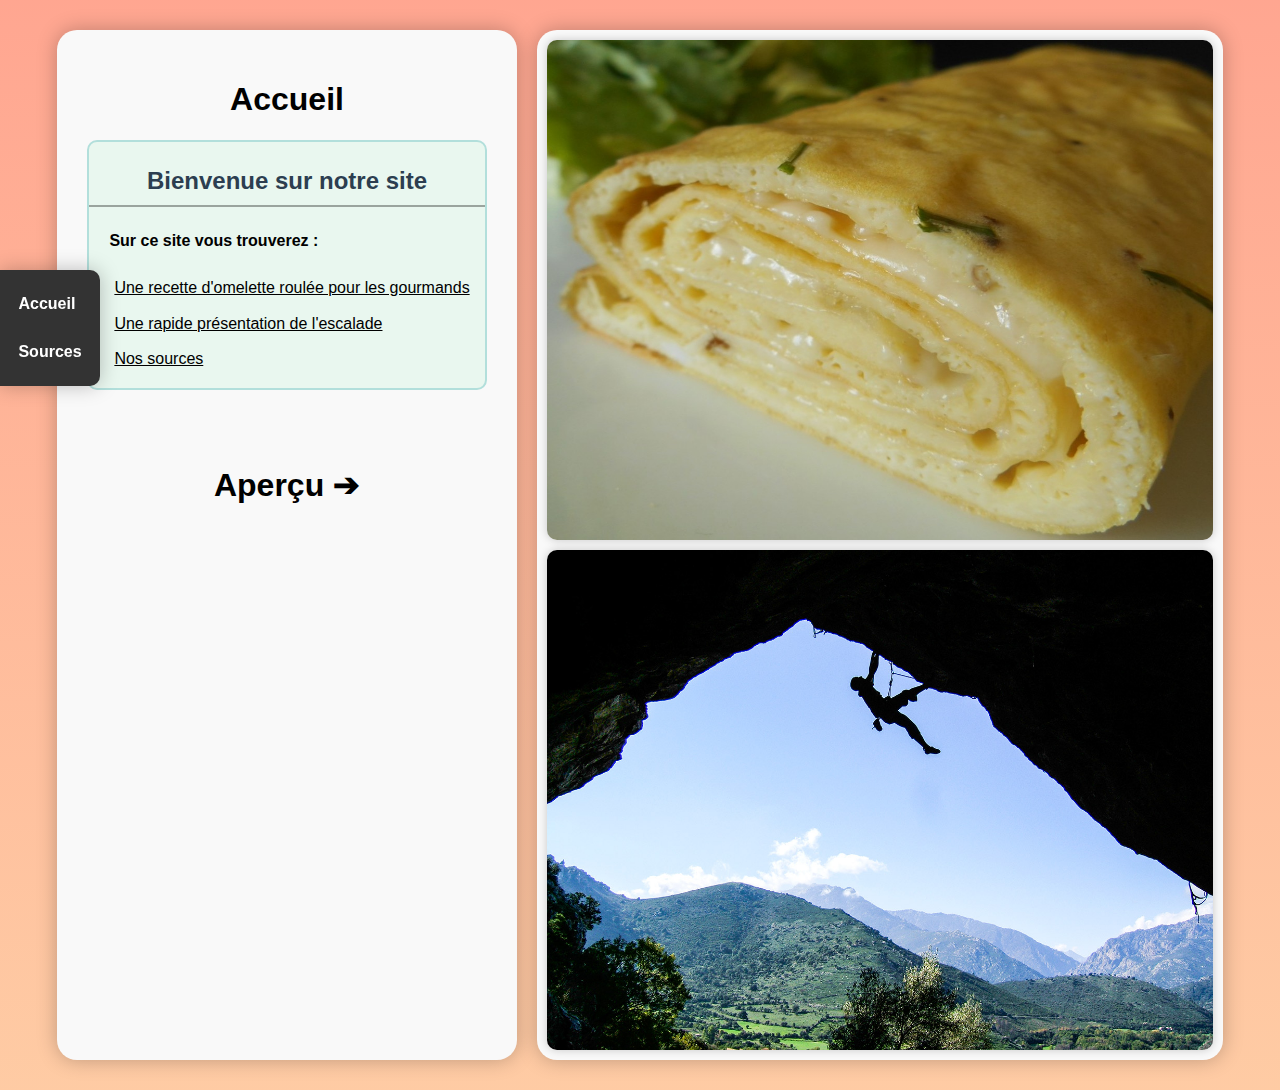
<file: index.html>
<!DOCTYPE html>
<html lang="fr">
<head>
    <meta charset="UTF-8">
    <title>Accueil</title>
    <link rel="stylesheet" href="style.css">
</head>
<body>
	<!-- Barre de navigation -->
    <nav class="navbar">
        <ul class="nav-links">
            <li><a href="index.html">Accueil</a></li>
            <li><a href="sources.html">Sources</a></li>
        </ul>
    </nav>
	
    <div class="container">
        <h1>Accueil</h1>
        <div class="recipe">
            <h2>Bienvenue sur notre site</h2>
            <ul>
                <li><h4>Sur ce site vous trouverez : </h4></li>
                <li><a href="recette.html" class="lien">Une recette d'omelette roulée pour les gourmands</a></li>
                <li><a href="Page WEB/index.html" class="lien">Une rapide présentation de l'escalade</a></li>
                <li><a href="sources.html" class="lien">Nos sources</a></li>
            </ul>
        </div>
    </br></br></br>
        <h1>Aperçu &#10132;</h1>
    </div>

	<div class="container2">
		<img src="omelette-roules-fromage-1.jpg" href="recette.html" class=image/>
		<img src="Page WEB\escalade.jpg" class=image/>
	</div>
</body>
</html>
</file>
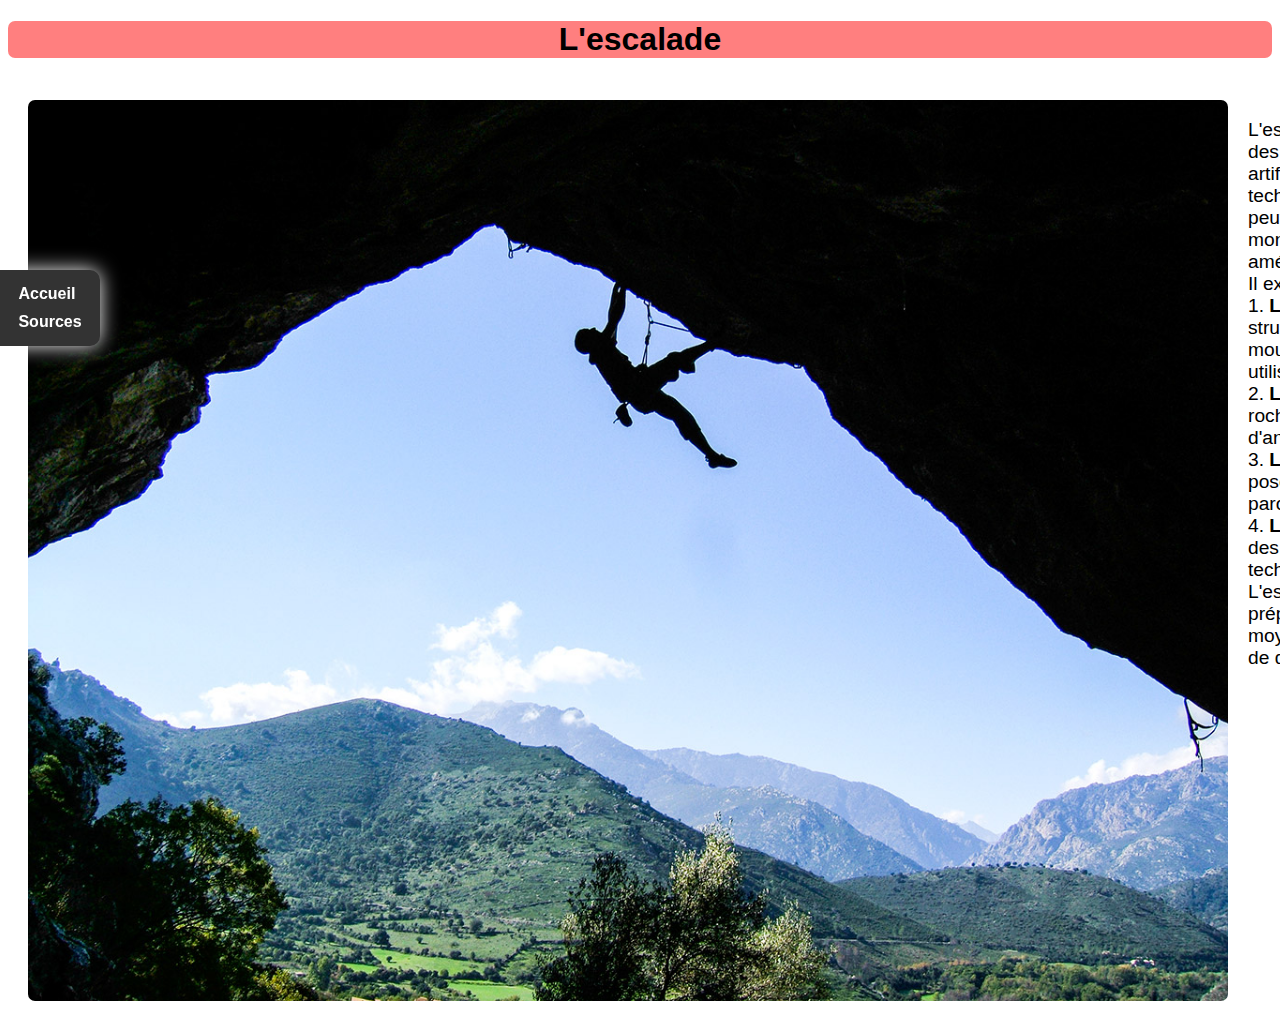
<file: Page WEB/index.html>
<!doctype html>
<html>
	<head>
		<meta charset="UTF-8"/>
		<link rel="stylesheet" href="style.css"/>
		<title>Escalade</title>
	</head>
	<body>
		<!-- Barre de navigation -->
    	<nav class="navbar">
        	<ul class="nav-links">
            	<li><a href="../index.html">Accueil</a></li>
            	<li><a href="../sources.html">Sources</a></li>
        	</ul>
    	</nav>
		<div class="titre">
			<h1>L'escalade</h1>
		</div>
		<div class="contenu">
      	<div class="image">
				<img src="escalade.jpg"/>
			</div>
      	<div class="corps">
				<p>
					L'escalade est une activité sportive qui consiste à grimper des parois rocheuses, des montagnes, ou des structures artificielles (comme des murs d'escalade) à l'aide de techniques spécifiques et d'équipement. Cette pratique peut se faire en extérieur, sur des rochers ou des montagnes, ou en intérieur, dans des salles spécialement aménagées.</br>
					Il existe plusieurs disciplines dans l'escalade, comme :</br>
					1. <b>L'escalade de bloc</b> : On grimpe sans corde sur des structures relativement courtes, mais avec des mouvements techniques. Un tapis de sécurité est souvent utilisé pour amortir les chutes.</br>
					2. <b>L'escalade sportive</b> : L'escalade sur des parois rocheuses où l'on utilise des dégaines (système d'ancrage) pour sécuriser le grimpeur en cas de chute.</br>
					3. <b>L'escalade traditionnelle (ou trad)</b> : Cela consiste à poser des protections (crampons, coinceurs, etc.) sur la paroi au fur et à mesure de l'ascension.</br>
					4. <b>L'escalade en falaise ou en montagne</b> : Escalader des parois naturelles plus longues et souvent plus techniques.</br>
					L'escalade est un sport qui demande une bonne préparation physique, mentale et technique. C’est aussi un moyen de se connecter à la nature, de relever des défis et de développer la confiance en soi.</br>
				</p>
			</div>
    	</div>
	</body>
</html>
</file>
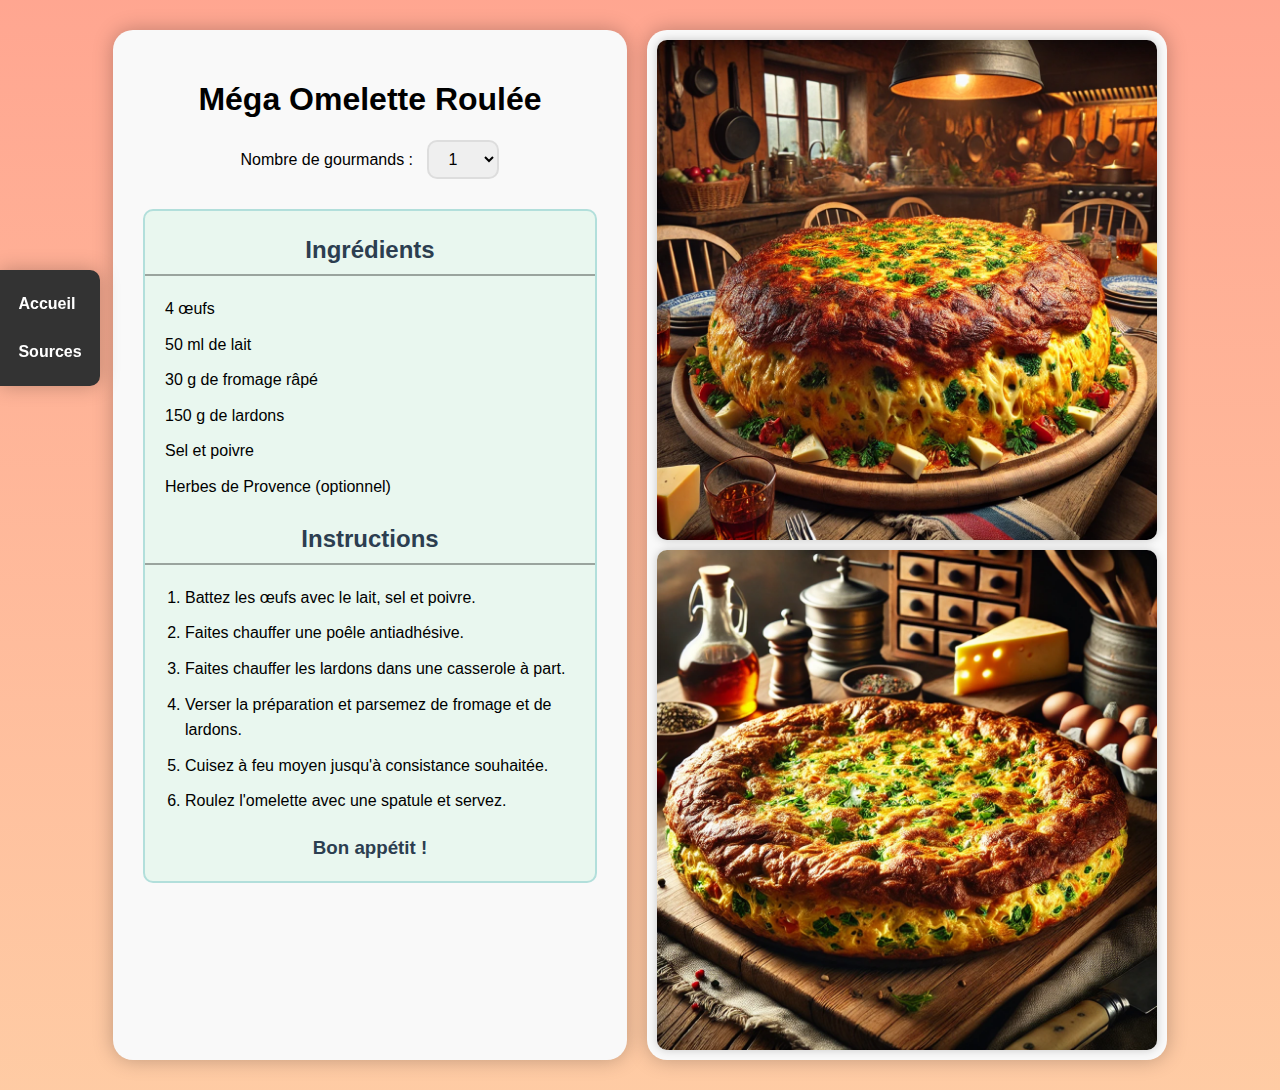
<file: recette.html>
<!DOCTYPE html>
<html lang="fr">
<head>
    <meta charset="UTF-8">
    <title>Méga Omelette Roulée</title>
    <link rel="stylesheet" href="style.css">
</head>
<body>
	<!-- Barre de navigation -->
    <nav class="navbar">
        <ul class="nav-links">
            <li><a href="index.html">Accueil</a></li>
            <li><a href="sources.html">Sources</a></li>
        </ul>
    </nav>
	
    <div class="container">
        <h1>Méga Omelette Roulée</h1>
        <div class="controls">
            <label for="servings">Nombre de gourmands :</label>
            <select id="servings" onchange="updateRecipe()"> <!--Ecouteur d'évènement-->
                <option value="1">1</option>
                <option value="2">2</option>
                <option value="3">3</option>
                <option value="4">4</option>
                <option value="5">5</option>
                <option value="6">6</option>
                <option value="7">7</option>
                <option value="8">8</option>
                <option value="9">9</option>
                <option value="10">10</option>
            </select>
        </div>
        <div class="recipe">
            <h2>Ingrédients</h2>
            <ul>
                <li><span id="eggs">4</span> œufs</li>
                <li><span id="milk">50</span> ml de lait</li>
                <li><span id="cheese">30</span> g de fromage râpé</li>
				<li><span id="lardon">150</span> g de lardons</li>
                <li>Sel et poivre</li>
                <li>Herbes de Provence (optionnel)</li>
            </ul>

            <h2>Instructions</h2>
            <ol>
                <li>Battez les œufs avec le lait, sel et poivre.</li>
                <li>Faites chauffer une poêle antiadhésive.</li>
                <li>Faites chauffer les lardons dans une casserole à part.</li>
                <li>Verser la préparation et parsemez de fromage et de lardons.</li>
                <li>Cuisez à feu moyen jusqu'à consistance souhaitée.</li>
                <li>Roulez l'omelette avec une spatule et servez.</li>
            </ol>
            <h3>Bon appétit !</h3>
        </div>
    </div>

	<div class="container2">
		<img src="méga omelette roulé.webp" class=image/>
		<img src="omelette roulé.webp" class=image/>
	</div>

    <script src="script.js"></script>
</body>
</html>
</file>
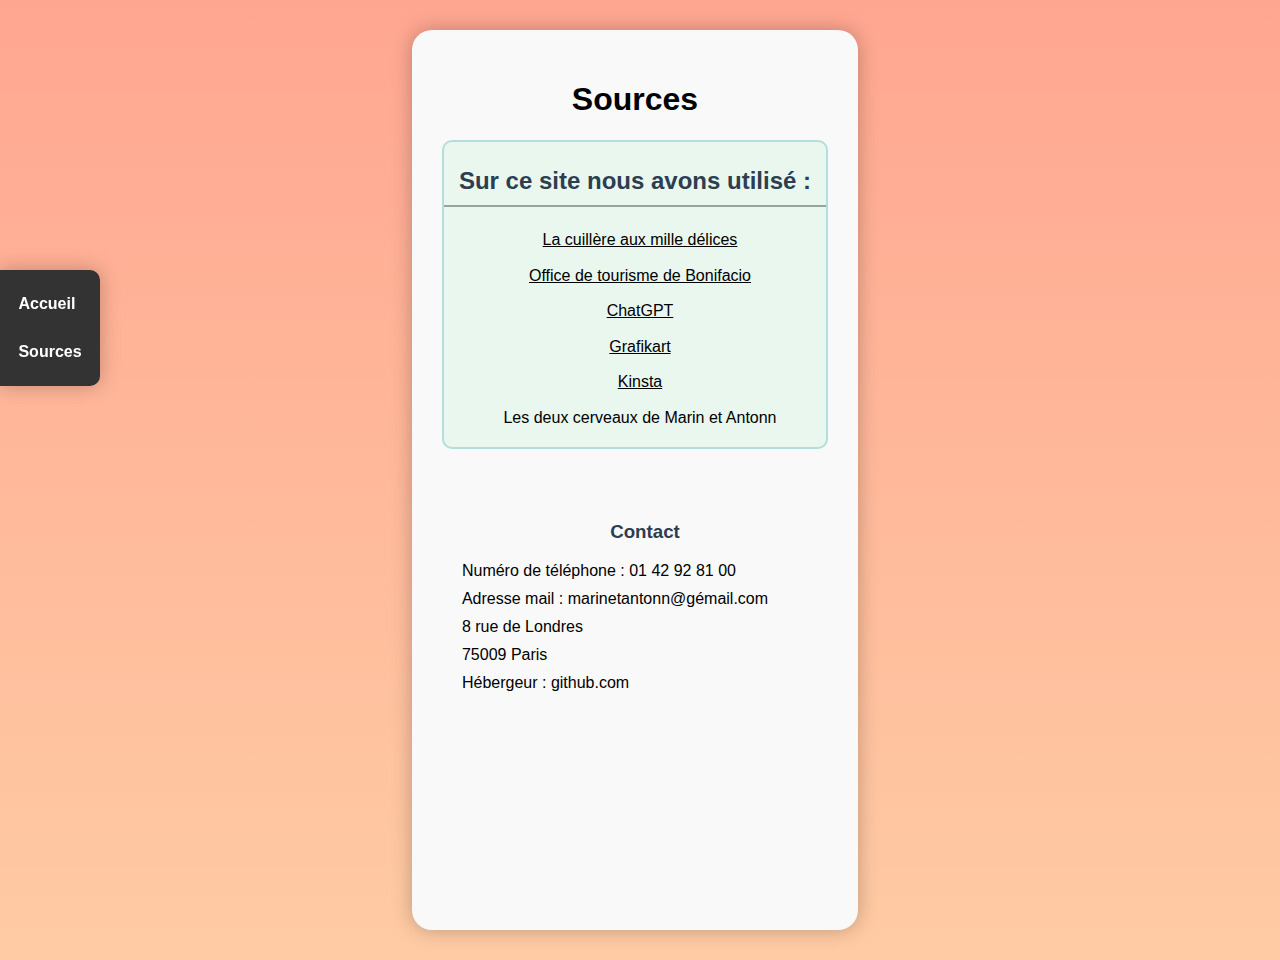
<file: sources.html>
<!DOCTYPE html>
<html lang="fr">
<head>
    <meta charset="UTF-8">
    <title>Sources</title>
    <link rel="stylesheet" href="style.css">
</head>
<body>
	<!-- Barre de navigation -->
    <nav class="navbar">
        <ul class="nav-links">
            <li><a href="index.html">Accueil</a></li>
			<li><a href="sources.html">Sources</a></li>
        </ul>
    </nav>
	
    <div class="container">
        <h1>Sources</h1>
        <div class="recipe">
            <h2>Sur ce site nous avons utilisé :</h2>
            <ul class="sources">
                <li><a href="http://auxmilledelices.com/" class="lien">La cuillère aux mille délices</a></li>
                <li><a href="https://bonifacio.fr/offres/alpa-corse-chisa-fr-4794935/" class="lien">
                    Office de tourisme de Bonifacio</a></li>
                <li><a href="https://chatgpt.com/" class="lien">ChatGPT</a></li>
                <li><a href="https://grafikart.fr/tutoriels/javascript-eventlistener-2072" class="lien">
                    Grafikart</a></li>
				<li><a href="https://kinsta.com/fr/blog/polices-html/" class="lien">Kinsta</a></li>
                <li><a class="lien">Les deux cerveaux de Marin et Antonn</a></li>
				
            </ul>
        </div>
		<br/><br/><br/>
		<ul>
				<h3>Contact</h3>
                <li>Numéro de téléphone : 01 42 92 81 00</li>
                <li>Adresse mail : marinetantonn@gémail.com</li>
                <li>8 rue de Londres</li>
                <li>75009 Paris</li>
                <li>Hébergeur : github.com</li>
        </ul>
    </div>
</body>
</html>
</file>
<file: style.css>
.navbar {
    position: fixed;
    left: 0;
    top: 30%;
    width: 6%;
    background-color: #333;
    padding: 15px 50px;
    box-sizing: border-box;
	justify-content: center;
	border-radius: 0 10px 10px 0;
	display: flex;
    box-shadow: 0 0 20px rgba(0, 0, 0, 0.25);
}

.nav-links {
    list-style: none;
    margin: 0;
    padding: 0;
    display: flex;
    flex-direction: column;
    gap: 10px;
}

.nav-links li {
    margin-right: 20px;
    margin-left: 20px;
}

.nav-links a {
    color: white;
    text-decoration: none;
    font-weight: bold;
    padding: 8px 12px;
    transition: background-color 0.3s;
}

.nav-links a:hover {
    background-color: #555;
    border-radius: 5px;
}

body {
    font-family: 'Arial', sans-serif;
    margin: 0;
    padding: 30px;
	background: linear-gradient(to bottom, #ff7e5fb0, #feb47bb0);
	display: flex;
    justify-content: center;
    min-height: 100vh;
}

h1 {
    text-align: center;
}

h2 {
    color: #2c3e50;
    border-bottom: 2px solid #9aa49e;
    padding: 0 15px 5px;
    text-align: center;
}

h3 {
    color: #2c3e50;
    text-align: center;
}

.container {
    max-width: 800px;
    margin-right: 10px;
    background: #f9f9f9;
    padding: 30px;
    border-radius: 20px;
    box-shadow: 0 0 20px rgba(0,0,0,0.25);
}

.container2 {
	max-height: fit-content;
    max-width: fit-content;
    margin-left: 10px;
    background: #f9f9f9;
    padding: 10px;
    border-radius: 20px;
    box-shadow: 0 0 20px rgba(0,0,0,0.25);
    justify-content: center;
	display: flex;
	flex-direction: column;
	gap: 10px
}

.controls {
    margin-bottom: 30px;
    text-align: center;
}

select {
    padding: 8px 15px;
    font-size: 16px;
    border: 2px solid #ddd;
    border-radius: 10px;
    margin-left: 10px;
}

.recipe {
    line-height: 1.6;
    background-color: #e9f7ef;
    border-radius: 10px;
    border: 2px solid #b2dfdb;
}

ul {
    list-style: none;
    padding-left: 20px;
}

li {
    margin: 10px 0;
    margin-right: 10px;
    max-width: 400px;
}

ol {
    padding-left: 40px;
}

img {
	max-height: 500px;
	border-radius: 10px;
    box-shadow: 0 0 10px rgba(0,0,0,0.2);
}

.lien {
    color: black;
    padding: 5px;
}

.sources {
    text-align: center;
}
</file>
<file: Page WEB/style.css>
*{
	font-family: 'Segoe UI', sans-serif;
}

.navbar {
    position: fixed;
    left: 0;
    top: 30%;
    width: 6%;
    background-color: #333;
    padding: 15px 50px;
    box-sizing: border-box;
	justify-content: center;
	border-radius: 0 10px 10px 0;
	display: flex;
    box-shadow: 0 0 20px rgba(255, 255, 255, 1);
}

.nav-links {
    list-style: none;
    margin: 0;
    padding: 0;
    display: flex;
    flex-direction: column;
    gap: 10px;
}

.nav-links li {
    margin-right: 20px;
    margin-left: 20px;
}

.nav-links a {
    color: white;
    text-decoration: none;
    font-weight: bold;
    padding: 8px 12px;
    transition: background-color 0.3s;
}

.nav-links a:hover {
    background-color: #555;
    border-radius: 5px;
}

.titre{
	text-align:center;
	background-color:rgba(255, 0, 0, 0.5);
	width: 100%;
	height: 100%;
	border-radius: 7px;
}

.contenu{
	display: flex;
	flex-wrap: wrap;
	gap: 15px;
	max-width: 1200px;
	margin: 0;
	padding: 20px;
}

.image{
	max-width:100%;
	margin:0 auto;
	flex-shrink: 0;
}

img{
	width:100%;
	position:relative;
	height:auto;
	border-radius:7px;
	object-fit: cover;
	z-index: -1;
}

.corps{
	max-width:100%;
	max-width:500px;
	margin-left:7px;
	font-size:1.2em;
	flex-shrink:0;
	white-space: normal;
	word-wrap: break-word;
}

/* Pour que le texte soit sous l'image si la fenêtre est trop étroite */
@media screen and (min-width: 768px) {
	.contenu {
		display: flex;
		flex-wrap: nowrap;
		gap: 13px;
		max-width: 1200px;
      margin: 0;
      padding: 20px;
	}
}
</file>
